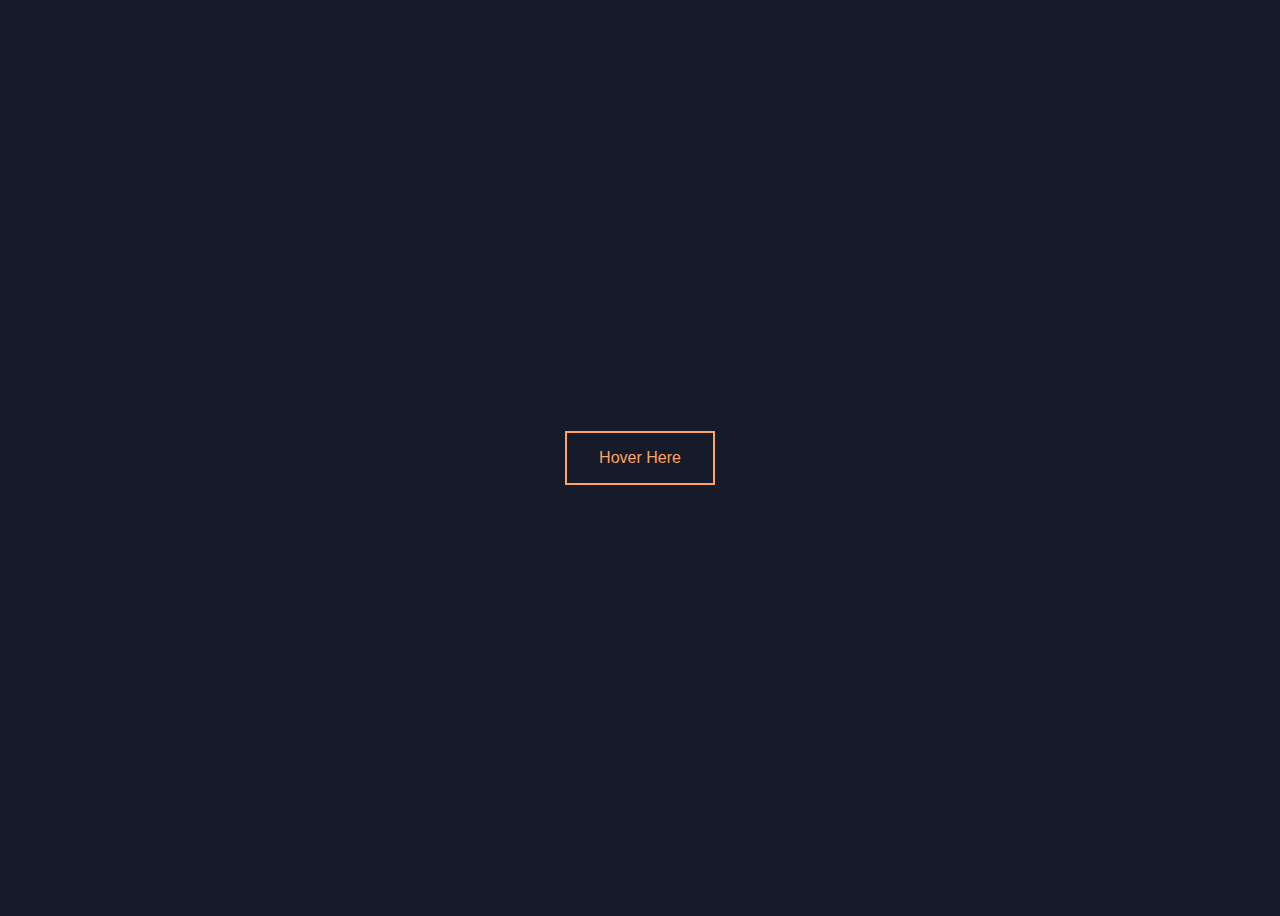
<file: html/index.html>
<!DOCTYPE html>
<html lang="en">
<head>
    <meta charset="UTF-8">
    <meta name="viewport" content="width=device-width, initial-scale=1.0">
    <link rel="stylesheet" href="/css/button.css">
    <link href="https://fonts.googleapis.com/css2?family=Roboto+Mono:ital,wght@300&display=swap" rel="stylesheet">
</head>

<body>
    <button>Hover Here</button>
</body>

</html>
</file>
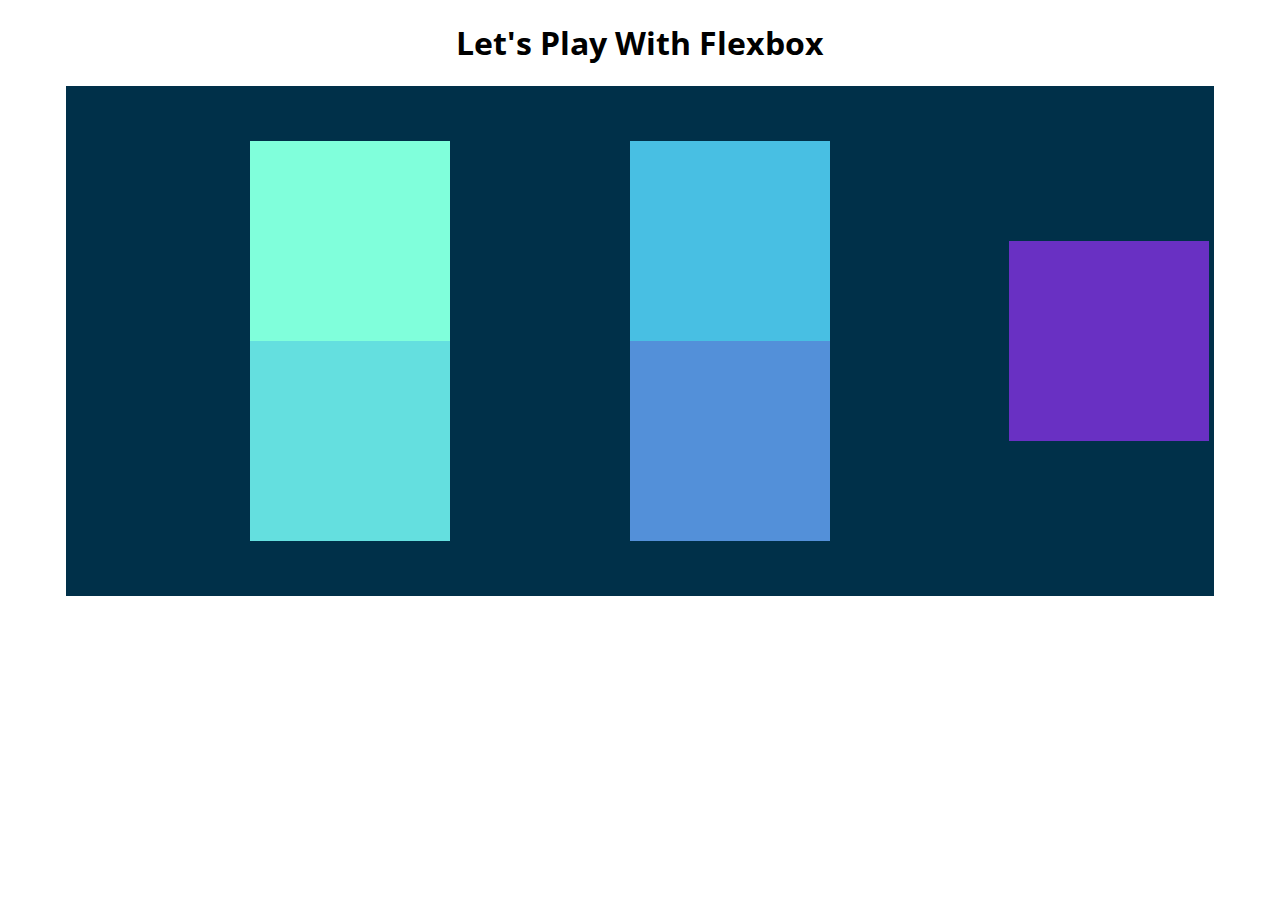
<file: css/Flexbox_And_Responsive/Flexbox Starter/index.html>
<!DOCTYPE html>
<html lang="en">

<head>
    <meta charset="UTF-8">
    <meta name="viewport" content="width=device-width, initial-scale=1.0">
    <title>Flexbox Playground</title>
    <link href="https://fonts.googleapis.com/css2?family=Open+Sans:wght@300&display=swap" rel="stylesheet">

    <link rel="stylesheet" href="app.css">
</head>

<body>
    <h1>Let's Play With Flexbox</h1>

    <section id="container">
        <div style="background-color: #80ffdb"></div>
        <div style="background-color: #64dfdf"></div>
        <div style="background-color: #48bfe3"></div>
        <div style="background-color: #5390d9"></div>
        <div style="background-color: #6930c3"></div>
    </section>

</body>

</html>
</file>
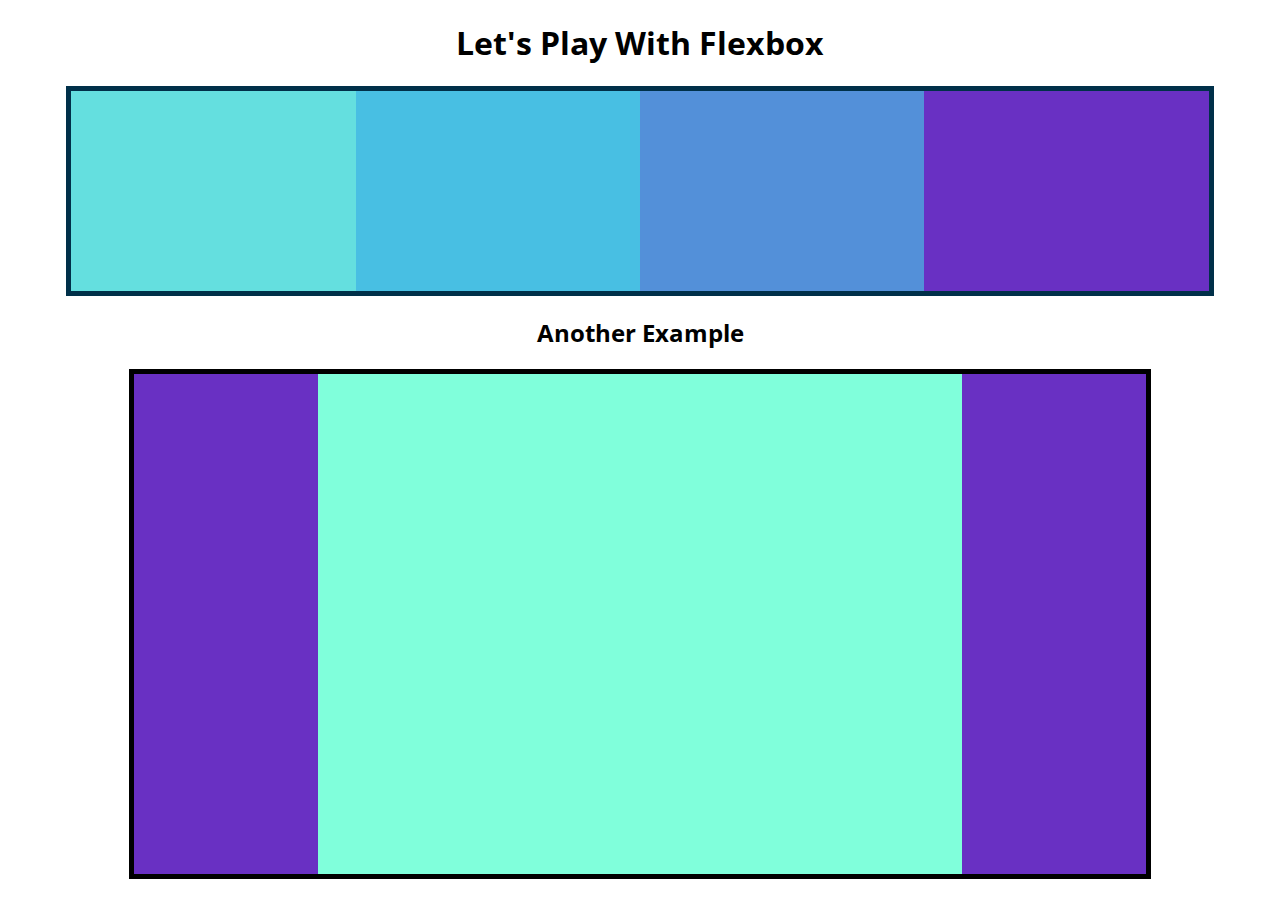
<file: css/Flexbox_And_Responsive/Flexbox/index.html>
<!DOCTYPE html>
<html lang="en">

<head>
    <meta charset="UTF-8">
    <meta name="viewport" content="width=device-width, initial-scale=1.0">
    <title>Flexbox Playground</title>
    <link href="https://fonts.googleapis.com/css2?family=Open+Sans:wght@300&display=swap" rel="stylesheet">

    <link rel="stylesheet" href="app.css">
</head>

<body>
    <h1>Let's Play With Flexbox</h1>

    <section id="container">
        <div style="background-color: #80ffdb"></div>
        <div style="background-color: #64dfdf"></div>
        <div style="background-color: #48bfe3"></div>
        <div style="background-color: #5390d9"></div>
        <div style="background-color: #6930c3"></div>
    </section>

    <h2>Another Example</h2>
    <main>
        <section class="sidebar"></section>
        <section class="maincontent"></section>
        <section class="sidebar"></section>
    </main>

</body>

</html>
</file>
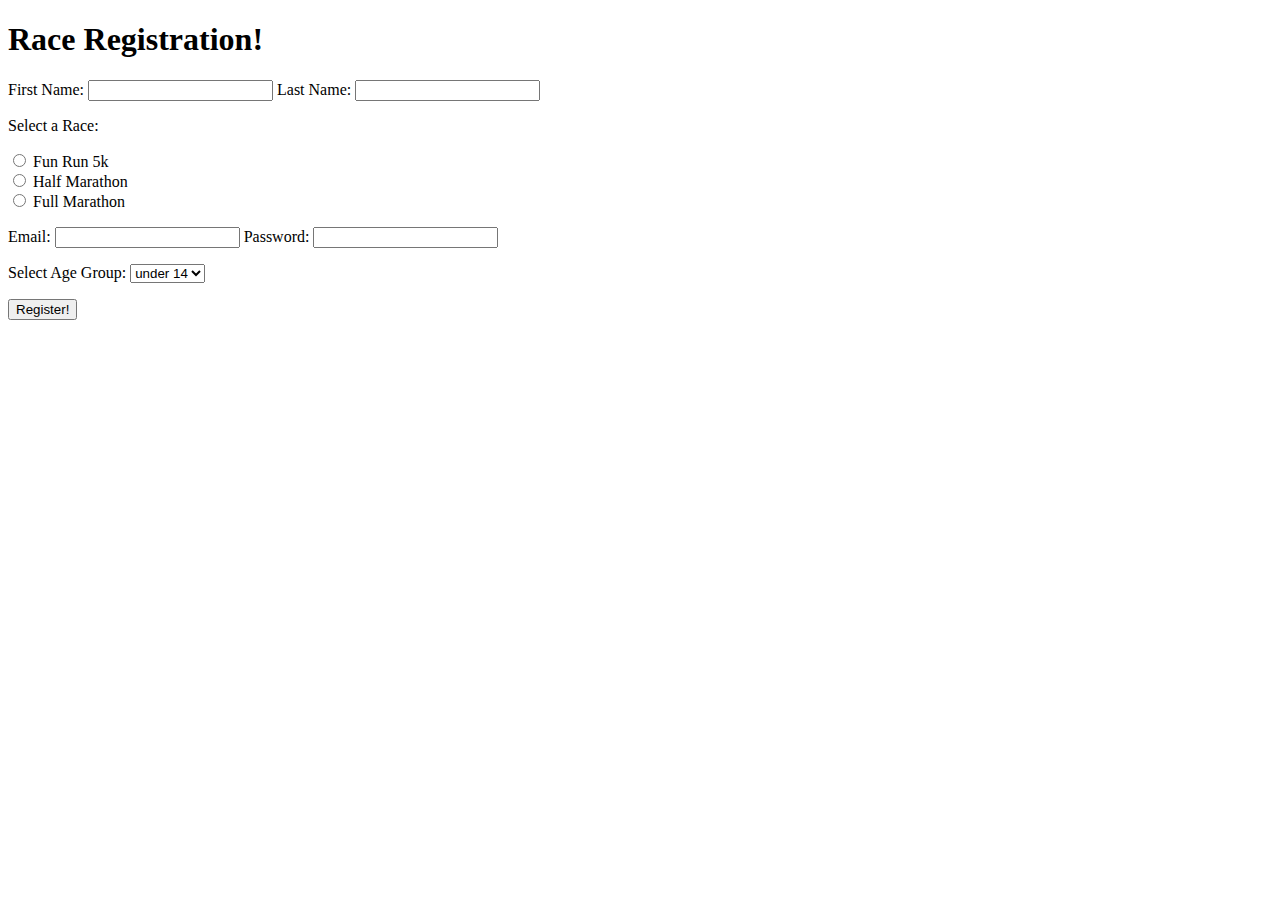
<file: html/raceRegistration.html>
<!DOCTYPE html>
<html lang="en">

<head>
    <meta charset="UTF-8">
    <meta name="viewport" content="width=device-width, initial-scale=1.0">
    <title>Register Form</title>
</head>

<body>
    <h1>Race Registration!</h1>

    <form action="">
        <p>
            <label for="first-name">First Name:</label>
            <input type="text" id="first-name" name="first_name" required>

            <label for="last-name">Last Name:</label>
            <input type="text" id="last-name" name="last_name" required>
        </p>

        <div>
            <p>Select a Race:</p>

            <label>
                <input type="radio" name="race_type" value="fun_run_5k">
                Fun Run 5k
            </label>
            <br>
            <label>
                <input type="radio" name="race_type" value="half_marathon">
                Half Marathon
            </label>
            <br>
            <label>
                <input type="radio" name="race_type" value="full_marathon">
                Full Marathon
            </label>
        </div>

        <p>
            <label>
                Email:
                <input type="email" name="email" required>
            </label>
            <label>
                Password:
                <input type="password" name="password" required>
            </label>
        </p>

        <p>
            <label>
                Select Age Group:
                <select name="age_group" id="">
                    <option value="under_14">under 14</option>
                    <option value="14-16">14-16</option>
                    <option value="16-18">16-18</option>
                    <option value="18-24">18-24</option>
                    <option value="24-50">24-50</option>
                    <option value="50-64">50-64</option>
                    <option value="64+">64+</option>
                </select>
            </label>

        </p>



        <button>Register!</button>
    </form>
</body>

</html>
</file>
<file: css/button.css>
body {
    font-family: "Roboto Mono", monospace;
    display: flex;
    align-items: center;
    justify-content: center;
    height: 100vh;
    background-color: #151b29;
}

button {
    background: none;
    border: 2px solid;
    color: #ffa260;
    padding: 1em 2em;
    font-size: 1em;
    transition: all 0.2s;
}

button:hover {
    border-color: #f1ff5c;
    color: white;
    box-shadow: 0 0.5em 0.5em -0.4em #f1ff5c;
    transform: translateY(-0.25em);
    cursor: pointer;
}
</file>
<file: css/Flexbox_And_Responsive/Flexbox Starter/app.css>
body {
    font-family: 'Open Sans', sans-serif;
}
h1 {
    text-align: center;
}
#container {
    background-color: #003049;
    width: 90%;
    height: 500px;
    margin: 0 auto;
    border: 5px solid #003049;
    display: flex;
    flex-direction: column;
    justify-content: center;
    align-items: flex-end;
    flex-wrap: wrap;

}

#container div{
    width: 200px;
    height: 200px;
}


div:nth-of-type(5) {
    align-self: flex-end;
}
</file>
<file: css/Flexbox_And_Responsive/Flexbox/app.css>
body {
    font-family: 'Open Sans', sans-serif;
}
h1, h2{
    text-align: center;
}
#container {
    background-color: #003049;
    width: 90%;
    /* height: 500px; */
    margin: 0 auto;
    border: 5px solid #003049;
    display: flex;
    flex-direction: row;
    justify-content: center;
    /* flex-wrap: wrap; */
}

#container div {
    width: 200px;
    height: 200px;
    /* max-width: 300px; */
    text-align:center;
    flex-basis: 600px;
}

div:nth-of-type(1) {
    flex-grow: 1;
    flex-shrink:2;
}
div:nth-of-type(5) {
    flex-grow: 2;
}


main {
    width: 80%;
    margin: 0 auto;
    border: 5px solid black;
    height: 500px;
    display: flex;
}
main .sidebar {
    background-color: #6930c3;
    flex:1 2 300px;
}
main .maincontent {
    background-color: #80ffdb;
    flex: 2 1 800px;
}
</file>
